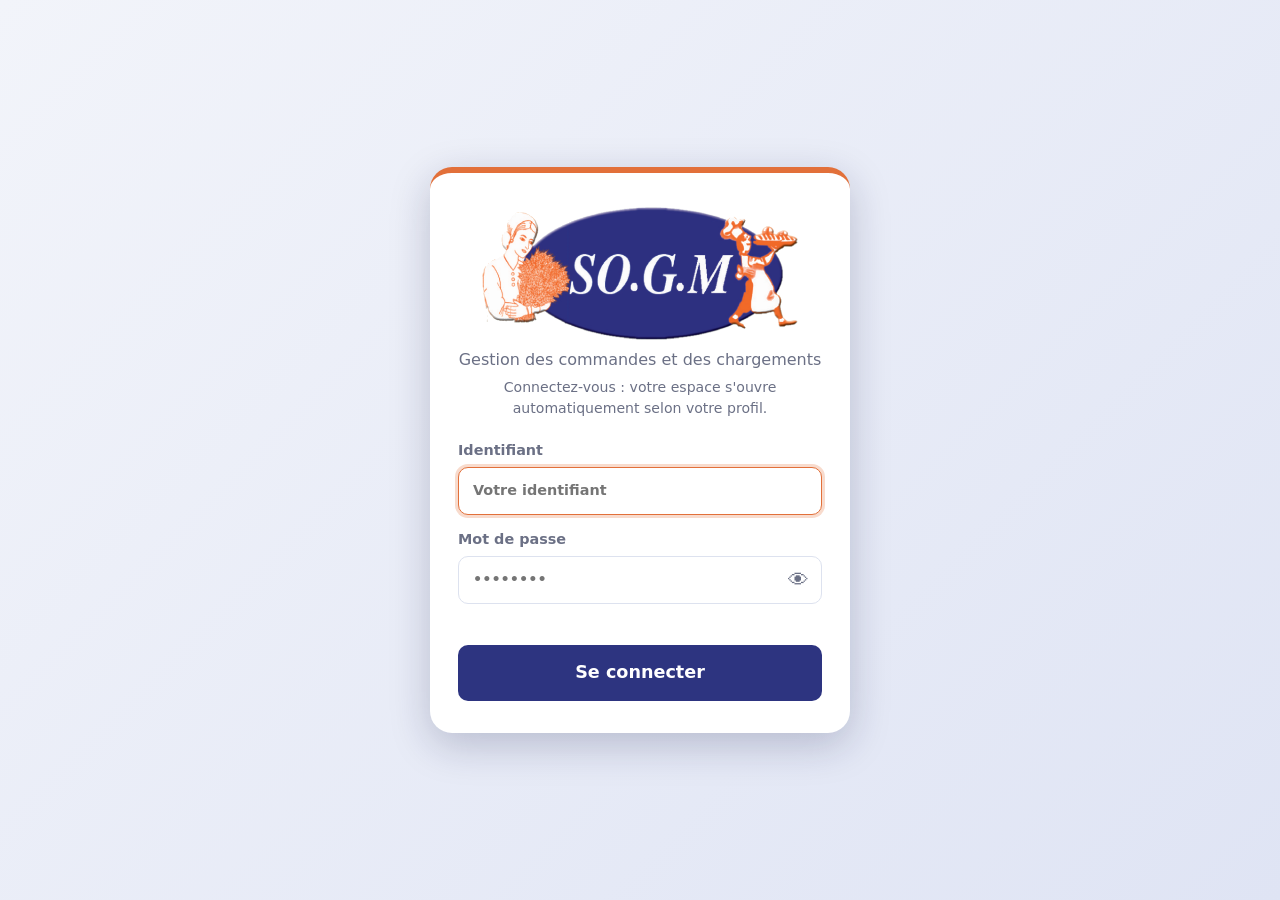
<file: index.html>
<!DOCTYPE html>
<html lang="fr">
<head>
  <meta charset="UTF-8">
  <meta name="viewport" content="width=device-width, initial-scale=1, maximum-scale=1, user-scalable=no">
  <meta name="theme-color" content="#2d3480">
  <meta name="apple-mobile-web-app-capable" content="yes">
  <link rel="manifest" href="manifest.json">
  <title>SOGM — Connexion</title>
  <link rel="icon" type="image/png" href="img/icon-192.png">
  <link rel="apple-touch-icon" href="img/icon-192.png">
  <link rel="stylesheet" href="css/style.css">
</head>
<body class="login-page">
  <main class="login-card">
    <div class="brand">
      <img src="img/logo.png" class="login-logo" alt="SO.G.M">
      <p>Gestion des commandes et des chargements</p>
      <p class="login-hint">Connectez-vous : votre espace s'ouvre automatiquement selon votre profil.</p>
    </div>


    <form id="loginForm" autocomplete="off">
      <label>Identifiant
        <input type="text" id="login" required autofocus autocapitalize="none" placeholder="Votre identifiant">
      </label>
      <label>Mot de passe
        <div class="pwd-wrap">
          <input type="password" id="pwd" required placeholder="••••••••">
          <button type="button" class="icon-btn" id="togglePwd" aria-label="Afficher le mot de passe">👁</button>
        </div>
      </label>
      <p class="error" id="loginError"></p>
      <button type="submit" class="btn btn-primary btn-block btn-lg">Se connecter</button>
    </form>

    
  </main>

  <script src="js/store.js"></script>
  <script src="js/auth.js"></script>
</body>
</html>
</file>
<file: css/style.css>
/* =========================================================
   SOGM - Gestion des commandes — feuille de style (CSS3)
   ========================================================= */
:root {
  --brand: #2d3480;
  --brand-dark: #1f2460;
  --brand-light: #e2703a;
  --accent: #e2703a;        /* orange SOGM */
  --accent-dark: #c4571f;
  --wheat: #fdebe0;
  --bg: #f2f4fa;
  --card: #ffffff;
  --text: #1d2133;
  --muted: #6b7085;
  --border: #dde2ef;
  --ok: #2e7d4f;
  --warn: #c98a12;
  --danger: #c0392b;
  --info: #2a6fb0;
  --radius: 14px;
  --shadow: 0 2px 10px rgba(20, 25, 70, .08);
  --shadow-lg: 0 12px 40px rgba(20, 25, 70, .22);
  --tap: 48px;
}

* { box-sizing: border-box; -webkit-tap-highlight-color: transparent; }
html, body { margin: 0; padding: 0; }
body {
  font-family: "Segoe UI", system-ui, -apple-system, Roboto, Arial, sans-serif;
  background: var(--bg); color: var(--text); font-size: 16px; line-height: 1.45;
}
body.no-scroll { overflow: hidden; }
h1, h2, h3, h4 { margin: 0 0 .4em; line-height: 1.2; }
img { max-width: 100%; display: block; }
.muted { color: var(--muted); }
.small { font-size: .85rem; }
.text-danger { color: var(--danger) !important; }
.r { text-align: right; }
.empty { text-align: center; color: var(--muted); padding: 40px 10px; }
.spacer { flex: 1; }

/* ---------- Champs ---------- */
input, select, textarea {
  font: inherit; width: 100%; padding: 12px 14px; min-height: var(--tap);
  border: 1.5px solid var(--border); border-radius: 10px; background: #fff; color: var(--text);
  transition: border-color .15s, box-shadow .15s;
}
input:focus, select:focus, textarea:focus { outline: none; border-color: var(--brand-light); box-shadow: 0 0 0 3px rgba(226, 112, 58, .25); }
label { display: block; font-size: .9rem; font-weight: 600; color: var(--muted); }
label > input, label > select, label > textarea, label > .pwd-wrap { margin-top: 6px; }
label.inline { display: flex; align-items: center; gap: 6px; white-space: nowrap; }
label.inline input { margin: 0; }
label.check { display: flex; align-items: center; gap: 10px; color: var(--text); }
label.check input { width: 22px; height: 22px; min-height: 0; margin: 0; accent-color: var(--brand); }

/* ---------- Boutons ---------- */
.btn {
  display: inline-flex; align-items: center; justify-content: center; gap: 6px;
  min-height: var(--tap); padding: 10px 18px; border-radius: 10px; border: 1.5px solid transparent;
  font: inherit; font-weight: 600; cursor: pointer; text-decoration: none; user-select: none;
  transition: transform .08s, background .15s, opacity .15s;
}
.btn:active { transform: scale(.97); }
.btn:disabled { opacity: .45; cursor: not-allowed; transform: none; }
.btn-primary { background: var(--brand); color: #fff; }
.btn-primary:hover:not(:disabled) { background: var(--brand-dark); }
.btn-secondary { background: var(--wheat); color: var(--brand-dark); border-color: var(--brand-light); }
.btn-light { background: #fff; color: var(--text); border-color: var(--border); }
.btn-light:hover { background: #f5f7fc; }
.btn-danger { background: var(--danger); color: #fff; }
.btn-sm { min-height: 38px; padding: 6px 12px; font-size: .9rem; }
.btn-lg { min-height: 56px; font-size: 1.1rem; padding: 12px 24px; }
.btn-block { width: 100%; }
.btn-row { display: flex; flex-wrap: wrap; gap: 10px; }
.icon-btn {
  background: none; border: none; font-size: 1.3rem; cursor: pointer; min-width: 40px; min-height: 40px;
  border-radius: 8px; color: inherit;
}
.icon-btn:hover { background: rgba(0, 0, 0, .05); }

/* ---------- Badges statuts ---------- */
.badge { display: inline-block; padding: 4px 10px; border-radius: 999px; font-size: .8rem; font-weight: 700; white-space: nowrap; }
.st-attente { background: #fff3d6; color: #8a5d00; }
.st-validee { background: #dcebfb; color: #1d4f80; }
.st-livree  { background: #dcf3e4; color: #1f6339; }
.st-annulee { background: #f8dcd9; color: #8b2419; }
.st-chargement { background: #ece0fb; color: #5a2d91; }
.st-chargee { background: #d6f2f2; color: #11605f; }
/* Paiements */
.pay-ok     { background: #dcf3e4; color: #1f6339; }
.pay-part   { background: #fde3d3; color: #a5461a; }
.pay-credit { background: #f8dcd9; color: #8b2419; }
.pay-over   { background: #dcebfb; color: #1d4f80; }
.mode-especes { background: #e7f6ec; color: #1f6339; }
.mode-cheque  { background: #e8ebf7; color: var(--brand); }
.text-ok { color: var(--ok) !important; }
.text-accent { color: var(--accent-dark) !important; }
.mode-virement { background: #e3f1fb; color: #1d5a80; }
.mode-effet { background: #f3e8fb; color: #5a2d91; }
.mode-avance { background: #fde3d3; color: #a5461a; }
.btn-accent { background: var(--accent); color: #fff; }
.btn-accent:hover:not(:disabled) { background: var(--accent-dark); }

/* =========================================================
   CONNEXION
   ========================================================= */
.login-page {
  min-height: 100vh; display: grid; place-items: center; padding: 20px;
  background: linear-gradient(135deg, #f2f4fa 0%, #dfe4f4 100%);
}
.login-card {
  border-top: 6px solid var(--accent);
  width: 100%; max-width: 420px; background: var(--card); border-radius: 22px; padding: 32px 28px;
  box-shadow: var(--shadow-lg); animation: rise .4s ease-out;
}
@keyframes rise { from { opacity: 0; transform: translateY(16px); } to { opacity: 1; transform: none; } }
.brand { text-align: center; margin-bottom: 22px; }
.login-hint { font-size: .88rem; color: var(--muted); margin-top: 6px !important; }
.login-logo { width: 100%; max-width: 320px; margin: 0 auto 6px; }
.brand p { color: var(--muted); margin: 4px 0 0; }
.role-switch { display: grid; grid-template-columns: 1fr 1fr; gap: 6px; background: var(--wheat); padding: 5px; border-radius: 12px; margin-bottom: 20px; }
.role-btn { border: none; background: transparent; min-height: var(--tap); border-radius: 9px; font: inherit; font-weight: 600; color: var(--brand-dark); cursor: pointer; }
.role-btn.active { background: #fff; box-shadow: var(--shadow); }
#loginForm label { margin-bottom: 14px; }
.pwd-wrap { position: relative; }
.pwd-wrap input { padding-right: 50px; }
.pwd-wrap .icon-btn { position: absolute; right: 4px; top: 50%; transform: translateY(-50%); }
.error { color: var(--danger); min-height: 1.2em; margin: 4px 0 10px; font-size: .9rem; }
.hint { margin-top: 20px; text-align: center; font-size: .85rem; color: var(--muted); background: #f5f7fc; padding: 10px; border-radius: 10px; }

/* =========================================================
   ESPACE COMMERCIAL (tactile)
   ========================================================= */
.com-page { padding-bottom: 30px; }
.topbar {
  position: sticky; top: 0; z-index: 20; display: flex; align-items: center; gap: 12px; flex-wrap: wrap;
  background: var(--brand); color: #fff; padding: 8px 16px; box-shadow: var(--shadow); border-bottom: 4px solid var(--accent);
}
.topbar .muted { color: #c9cdec; }
.tb-left { display: flex; align-items: center; gap: 6px; font-size: 1.1rem; }
.tb-logo { height: 42px; width: auto; background: #fff; border-radius: 10px; padding: 3px 8px; margin-right: 6px; box-shadow: 0 1px 4px rgba(0, 0, 0, .2); }
.tabs { display: flex; gap: 6px; flex: 1; justify-content: safe center; overflow-x: auto; scrollbar-width: none; }
.tabs::-webkit-scrollbar { display: none; }
.tab { white-space: nowrap; flex: none; border: none; background: rgba(255, 255, 255, .12); color: #fff; font: inherit; font-weight: 600; padding: 10px 16px; min-height: 44px; border-radius: 10px; cursor: pointer; }
.tab.active { background: #fff; color: var(--brand-dark); }
.view { display: none; padding: 16px; max-width: 1300px; margin: 0 auto; }
.view.active { display: block; animation: fade .2s; }
@keyframes fade { from { opacity: 0; } to { opacity: 1; } }

.client-bar { display: flex; gap: 10px; align-items: flex-end; flex-wrap: wrap; background: var(--card); padding: 14px; border-radius: var(--radius); box-shadow: var(--shadow); margin-bottom: 14px; }
.client-select { flex: 1; min-width: 220px; }
.filters { display: flex; flex-direction: column; gap: 10px; margin-bottom: 14px; }
.chips { display: flex; gap: 8px; overflow-x: auto; padding-bottom: 4px; scrollbar-width: none; }
.chips::-webkit-scrollbar { display: none; }
.chip { flex: none; border: 1.5px solid var(--border); background: #fff; padding: 8px 18px; min-height: 42px; border-radius: 999px; font: inherit; font-weight: 600; cursor: pointer; color: var(--text); }
.chip.active { background: var(--brand); color: #fff; border-color: var(--brand); }

.product-grid { display: grid; grid-template-columns: repeat(auto-fill, minmax(200px, 1fr)); gap: 14px; }
/* Carte produit : un seul toucher ouvre le pavé de quantité */
.p-card {
  background: var(--card); border-radius: var(--radius); box-shadow: var(--shadow); overflow: hidden;
  display: flex; flex-direction: column; border: 3px solid transparent; padding: 0; text-align: left;
  font: inherit; color: inherit; cursor: pointer; touch-action: manipulation; transition: border-color .15s, transform .08s;
}
.p-card:active { transform: scale(.97); }
.p-card.in-cart { border-color: var(--accent); background: #fff5ef; }
.p-img { position: relative; aspect-ratio: 4 / 3; background: var(--wheat); }
.p-img img { width: 100%; height: 100%; object-fit: cover; }
.p-rank { position: absolute; top: 8px; left: 8px; background: rgba(47, 37, 24, .85); color: #ff9f66; font-weight: 800; font-size: .85rem; padding: 3px 9px; border-radius: 999px; }
.p-qty-badge {
  position: absolute; right: 8px; bottom: 8px; background: var(--accent); color: #fff; font-weight: 800; font-size: 1rem;
  padding: 6px 12px; border-radius: 999px; box-shadow: 0 2px 8px rgba(0, 0, 0, .3); animation: pop .2s;
}
@keyframes pop { from { transform: scale(.4); } to { transform: scale(1); } }
.p-info { padding: 10px 12px 12px; flex: 1; display: flex; flex-direction: column; gap: 6px; align-items: flex-start; }
.p-name { font-size: 1.2rem; font-weight: 800; line-height: 1.2; color: var(--text); }
.p-meta { display: flex; justify-content: space-between; align-items: baseline; width: 100%; }
.p-price { font-weight: 800; color: var(--brand-dark); font-size: 1.05rem; }

/* Étiquette du sac : toujours bien visible */
.sac-tag {
  display: inline-flex; align-items: center; gap: 4px; background: #1f2460; color: #ff9f66;
  font-weight: 800; font-size: .95rem; letter-spacing: .3px; padding: 4px 10px; border-radius: 8px; white-space: nowrap;
}
.sac-tag::before { content: "🛍"; font-size: .9em; }
.sac-tag-lg { font-size: 1.2rem; padding: 6px 14px; margin: 6px 0; }

/* Panneau de la commande en cours, en haut */
.com-page .view { padding-top: 12px; }
.order-panel {
  position: sticky; top: 66px; z-index: 15; background: var(--card); border-radius: var(--radius);
  box-shadow: 0 6px 20px rgba(20, 25, 70, .15); margin-bottom: 16px; border: 2px solid var(--border); overflow: hidden;
}
.order-panel.has-items { border-color: var(--brand-light); }
.order-panel .client-bar { box-shadow: none; margin: 0; border-radius: 0; border-bottom: 1px solid var(--border); padding: 12px 14px; }
.order-lines-head, .order-line { display: grid; grid-template-columns: 1fr auto 70px 120px 44px; gap: 10px; align-items: center; }
.order-lines-head { padding: 8px 14px; background: #f5f7fc; color: var(--muted); font-size: .78rem; font-weight: 700; text-transform: uppercase; letter-spacing: .4px; }
.order-lines { max-height: 30vh; overflow-y: auto; }
.order-line { padding: 8px 14px; border-bottom: 1px solid var(--border); cursor: pointer; transition: background .3s; min-height: 56px; }
.order-line:active { background: var(--wheat); }
.order-line.flash { background: #fff1c9; }
.ol-name { font-weight: 800; font-size: 1.1rem; display: flex; align-items: center; gap: 10px; }
.ol-num { flex: none; width: 28px; height: 28px; border-radius: 50%; background: var(--wheat); color: var(--brand-dark); font-size: .85rem; display: grid; place-items: center; }
.ol-qty { font-size: 1.35rem; font-weight: 800; color: var(--brand-dark); }
.ol-amount { font-weight: 600; }
.order-empty { padding: 18px 14px; text-align: center; color: var(--muted); font-style: italic; }
.order-foot { display: flex; align-items: center; gap: 10px; padding: 10px 14px; background: #f5f7fc; flex-wrap: wrap; }
.order-total { flex: 1; color: var(--muted); font-weight: 600; display: flex; align-items: baseline; gap: 6px; flex-wrap: wrap; }
.order-total b { margin-left: auto; font-size: 1.4rem; color: var(--brand-dark); }

/* Client obligatoire */
.client-hint { background: #fff3d6; color: #8a5d00; border: 1.5px solid #f0cf7a; border-radius: 12px; padding: 14px 16px; font-weight: 700; text-align: center; margin-bottom: 14px; }
.client-hint[hidden] { display: none; }
.need-client .product-grid, .need-client .filters { opacity: .4; filter: grayscale(.6); }
.need-client .p-card { cursor: not-allowed; }
.need-client .order-panel .client-select select { border-color: var(--warn); box-shadow: 0 0 0 3px rgba(201, 138, 18, .25); }
.shake { animation: shake .5s; }
@keyframes shake { 0%, 100% { transform: none; } 20%, 60% { transform: translateX(-8px); } 40%, 80% { transform: translateX(8px); } }
.price-info { grid-column: 1 / -1; font-size: .92rem; color: var(--muted); background: #f5f7fc; border-radius: 10px; padding: 8px 12px; text-align: center; }
.price-info b { color: var(--brand-dark); }

/* Produit indisponible */
.p-card.unavailable { opacity: .55; filter: grayscale(.8); cursor: not-allowed; }
.p-unavailable { position: absolute; inset: auto 0 0 0; background: rgba(192, 57, 43, .92); color: #fff; text-align: center; font-weight: 800; padding: 6px; letter-spacing: .5px; text-transform: uppercase; font-size: .85rem; }
.check-row { display: flex; gap: 24px; flex-wrap: wrap; }
.check-warn { color: var(--danger) !important; }
.check-warn input { accent-color: var(--danger) !important; }

/* Pavé numérique */
.modal-pad { max-width: 440px; }
.pad-product { display: flex; gap: 14px; align-items: center; margin-bottom: 12px; }
.pad-product img { width: 96px; height: 96px; object-fit: cover; border-radius: 12px; flex: none; }
.pad-name { font-size: 1.45rem; font-weight: 800; line-height: 1.15; }
.pad-form { display: grid; grid-template-columns: 1fr 1fr; gap: 14px; }
.pad-form label { color: var(--brand-dark); font-size: 1rem; }
.pad-input { font-size: 2rem; font-weight: 800; text-align: center; min-height: 72px; padding: 8px; font-variant-numeric: tabular-nums; -moz-appearance: textfield; }
.pad-input::-webkit-outer-spin-button, .pad-input::-webkit-inner-spin-button { -webkit-appearance: none; margin: 0; }
.pad-amount { grid-column: 1 / -1; text-align: center; background: #1f2460; color: #fff; border-radius: 12px; padding: 12px; font-size: 1.1rem; }
.pad-amount b { color: #ff9f66; font-size: 1.4rem; }

.recap-client { padding: 10px 14px; background: var(--wheat); border-radius: 10px; margin-bottom: 12px; }
.recap-lines { display: flex; flex-direction: column; gap: 8px; max-height: 40vh; overflow-y: auto; }
.recap-line { display: flex; align-items: center; gap: 12px; padding: 8px; border: 1px solid var(--border); border-radius: 10px; }
.recap-line img { width: 56px; height: 56px; object-fit: cover; border-radius: 8px; }
.rl-info { flex: 1; }
.recap-total { text-align: right; font-size: 1.3rem; margin: 14px 0; }
.recap-total b { color: var(--brand-dark); }
.success-box { text-align: center; padding: 10px; }
.big-check { width: 84px; height: 84px; margin: 0 auto 12px; border-radius: 50%; background: #dcf3e4; color: var(--ok); font-size: 3rem; display: grid; place-items: center; animation: pop .3s; }

.list-head { display: flex; justify-content: space-between; align-items: center; gap: 10px; margin-bottom: 14px; flex-wrap: wrap; }
.list-head select { width: auto; }
.order-cards { display: grid; grid-template-columns: repeat(auto-fill, minmax(280px, 1fr)); gap: 12px; }
.o-card { background: var(--card); padding: 14px 16px; border-radius: var(--radius); box-shadow: var(--shadow); cursor: pointer; display: flex; flex-direction: column; gap: 6px; }
.o-card:active { transform: scale(.99); }
.o-top, .o-bottom { display: flex; justify-content: space-between; align-items: center; gap: 8px; }

/* =========================================================
   ESPACE ADMINISTRATEUR
   ========================================================= */
.admin-page { display: flex; min-height: 100vh; }
.sidebar {
  width: 250px; flex: none; background: #1f2460; color: #e3e6f6; display: flex; flex-direction: column;
  position: sticky; top: 0; height: 100vh;
}
.sb-brand { padding: 16px; color: #fff; border-bottom: 1px solid rgba(255, 255, 255, .08); text-align: center; }
.sb-logo { width: 100%; background: #fff; border-radius: 12px; padding: 6px 10px; }
.sb-brand small { display: block; margin-top: 8px; font-size: .75rem; font-weight: 400; color: #b4b9e2; letter-spacing: 1px; text-transform: uppercase; }
.sidebar nav { flex: 1; padding: 12px 10px; display: flex; flex-direction: column; gap: 2px; }
.sidebar nav a { display: flex; align-items: center; gap: 8px; padding: 12px 14px; border-radius: 10px; color: inherit; text-decoration: none; font-weight: 500; }
.sidebar nav a:hover { background: rgba(255, 255, 255, .06); }
.sidebar nav a.active { background: var(--accent); color: #fff; }
.pill { margin-left: auto; background: var(--accent); color: #fff; font-size: .75rem; font-weight: 800; border-radius: 999px; padding: 1px 8px; }
.pill:empty { display: none; }
.sb-user { padding: 16px; border-top: 1px solid rgba(255, 255, 255, .08); display: flex; flex-direction: column; gap: 10px; }
.sb-overlay { display: none; }

.main { flex: 1; min-width: 0; display: flex; flex-direction: column; }
.admin-top { display: flex; align-items: center; gap: 12px; padding: 16px 24px; background: #fff; border-bottom: 3px solid var(--accent); position: sticky; top: 0; z-index: 10; }
.admin-top h2 { margin: 0; flex: 1; font-size: 1.35rem; }
.menu-btn { display: none; }
.content { padding: 24px; }

.kpis { display: grid; grid-template-columns: repeat(auto-fit, minmax(170px, 1fr)); gap: 16px; margin-bottom: 20px; }
.kpi { background: #fff; border-radius: var(--radius); padding: 18px; box-shadow: var(--shadow); border-left: 5px solid var(--brand-light); }
.kpi span { color: var(--muted); font-size: .88rem; display: block; }
.kpi b { font-size: 1.45rem; color: var(--brand-dark); }
.kpi-warn { border-left-color: var(--warn); }
.kpi-danger { border-left-color: var(--danger); }
.dash-grid { display: grid; grid-template-columns: 1.4fr 1fr; gap: 20px; }
.panel { background: #fff; border-radius: var(--radius); padding: 18px; box-shadow: var(--shadow); margin-bottom: 20px; }
.panel h3 { font-size: 1.05rem; color: var(--brand-dark); }
.bar-row { display: grid; grid-template-columns: 1fr 2fr 50px; gap: 10px; align-items: center; margin: 8px 0; font-size: .92rem; }
.bar { background: var(--wheat); height: 12px; border-radius: 6px; overflow: hidden; }
.bar div { height: 100%; background: linear-gradient(90deg, var(--brand-light), var(--brand)); border-radius: 6px; transition: width .5s; }
.bar-row b { text-align: right; }
.alert-row { padding: 8px 12px; background: #fdf0ee; border-radius: 8px; margin: 6px 0; font-size: .92rem; }

.toolbar { display: flex; gap: 10px; flex-wrap: wrap; margin-bottom: 16px; align-items: center; }
.toolbar input[type=search] { flex: 1; min-width: 220px; }
.toolbar select { width: auto; }
.toolbar input[type=date] { width: auto; }

.table-wrap { overflow-x: auto; }
.table { width: 100%; border-collapse: collapse; font-size: .94rem; }
.table th, .table td { padding: 10px 12px; border-bottom: 1px solid var(--border); text-align: left; vertical-align: middle; }
.table th.r, .table td.r { text-align: right; white-space: nowrap; }
.table thead th { background: #f5f7fc; color: var(--muted); font-weight: 700; font-size: .82rem; text-transform: uppercase; letter-spacing: .4px; }
.table tfoot th { background: #f5f7fc; }
.table tbody tr:hover { background: #f8f9fd; }
.table tr.clickable { cursor: pointer; }
.table .actions { white-space: nowrap; text-align: right; }
.table .actions .btn { margin-left: 4px; }
.thumb { width: 46px; height: 46px; object-fit: cover; border-radius: 8px; }

.admin-products { display: grid; grid-template-columns: repeat(auto-fill, minmax(260px, 1fr)); gap: 16px; }
.ap-card { background: #fff; border-radius: var(--radius); overflow: hidden; box-shadow: var(--shadow); display: flex; flex-direction: column; }
.ap-card.inactive { opacity: .6; }
.ap-card > img { width: 100%; aspect-ratio: 16 / 10; object-fit: cover; background: var(--wheat); }
.ap-body { padding: 12px 14px; display: flex; flex-direction: column; gap: 6px; flex: 1; }
.ap-title { display: flex; justify-content: space-between; gap: 6px; align-items: center; }
.ap-meta { display: flex; justify-content: space-between; }
.ap-actions { display: flex; gap: 6px; margin-top: auto; padding-top: 6px; }
.ap-actions .btn { flex: 1; }
.ap-actions .btn:last-child { flex: none; }

.product-form { display: grid; grid-template-columns: 260px 1fr; gap: 20px; }
.photo-zone img { width: 100%; aspect-ratio: 4 / 3; object-fit: cover; border-radius: 12px; border: 2px dashed var(--border); background: var(--wheat); }
.photo-btns { display: flex; flex-direction: column; gap: 6px; margin-top: 10px; }
.photo-btns .btn { width: 100%; }

.detail-head { display: grid; grid-template-columns: repeat(3, 1fr); gap: 12px; background: #f5f7fc; padding: 12px; border-radius: 10px; margin-bottom: 14px; }
.history { padding-left: 18px; font-size: .9rem; }
details summary { cursor: pointer; font-weight: 600; margin-top: 10px; color: var(--brand-dark); }
.danger-zone { border: 1.5px solid #f1c8c2; }

/* ---------- Formulaires en grille ---------- */
.form-grid { display: grid; grid-template-columns: 1fr 1fr; gap: 14px; }
.form-grid .full { grid-column: 1 / -1; }

/* ---------- Modale ---------- */
.modal-backdrop {
  position: fixed; inset: 0; z-index: 100; background: rgba(15, 18, 50, .55);
  display: flex; align-items: center; justify-content: center; padding: 16px; animation: fade .15s;
}
.modal {
  background: #fff; border-radius: 18px; width: 100%; max-width: 520px; max-height: 92vh;
  display: flex; flex-direction: column; box-shadow: var(--shadow-lg); animation: rise .2s;
}
.modal-wide { max-width: 860px; }
.modal-head { display: flex; align-items: center; justify-content: space-between; padding: 14px 18px; border-bottom: 1px solid var(--border); }
.modal-head h3 { margin: 0; font-size: 1.15rem; }
.modal-body { padding: 18px; overflow-y: auto; }
.modal-foot { display: flex; gap: 10px; justify-content: flex-end; flex-wrap: wrap; padding: 14px 18px; border-top: 1px solid var(--border); }

/* ---------- Notifications ---------- */
#toasts { position: fixed; top: 16px; left: 50%; transform: translateX(-50%); z-index: 200; display: flex; flex-direction: column; gap: 8px; align-items: center; pointer-events: none; }
.toast { background: #1f2460; color: #fff; padding: 12px 20px; border-radius: 12px; box-shadow: var(--shadow-lg); font-weight: 600; transition: opacity .4s, transform .4s; animation: rise .25s; }
.toast-ok { background: var(--ok); }
.toast-error { background: var(--danger); }
.toast.hide { opacity: 0; transform: translateY(-10px); }

/* =========================================================
   VENDEUR & OPÉRATEUR DE CHARGEMENT
   ========================================================= */
.tab-count { display: inline-block; min-width: 22px; padding: 0 6px; margin-left: 4px; border-radius: 999px; background: var(--accent); color: #fff; font-size: .8rem; line-height: 22px; text-align: center; }
.tab-count:empty { display: none; }
.list-search { width: auto; min-width: 220px; }
.o-client { font-weight: 700; font-size: 1.05rem; }
.o-lines { display: flex; flex-direction: column; gap: 4px; font-size: .92rem; padding: 6px 0; border-top: 1px dashed var(--border); border-bottom: 1px dashed var(--border); }
.sac-tag-sm { font-size: .75rem; padding: 2px 7px; }
.sac-tag-sm::before { display: none; }
.qte-edit { width: 100px; text-align: right; font-weight: 800; font-size: 1.1rem; min-height: 44px; padding: 6px 10px; display: inline-block; }
.plate {
  display: inline-block; font-family: "Courier New", monospace; font-weight: 800; letter-spacing: 1.5px; font-size: 1.05rem;
  background: #fff; color: #111; border: 2.5px solid #111; border-radius: 6px; padding: 2px 10px; white-space: nowrap;
}
.note-box { background: #f5f7fc; border-left: 4px solid var(--brand-light); padding: 10px 12px; border-radius: 6px; }
.sec-title { margin: 22px 0 10px; color: var(--brand-dark); font-size: 1.05rem; border-bottom: 2px solid var(--wheat); padding-bottom: 6px; }
/* Chargement direct : date, client et camion obligatoires */
.direct-bar { display: grid; grid-template-columns: 180px 1fr 230px; gap: 10px; align-items: end; }
.direct-bar #dTruck { text-transform: uppercase; font-family: "Courier New", monospace; font-weight: 800; letter-spacing: 1px; }
.missing { border-color: var(--warn) !important; box-shadow: 0 0 0 3px rgba(201, 138, 18, .22) !important; background: #fff5ef; }

.chg-cards { display: grid; grid-template-columns: repeat(auto-fill, minmax(320px, 1fr)); gap: 14px; }
.chg-card { background: #fff; border-radius: var(--radius); box-shadow: var(--shadow); padding: 16px; display: flex; flex-direction: column; gap: 8px; cursor: pointer; border-left: 6px solid var(--brand-light); }
.chg-card:active { transform: scale(.99); }
.chg-top { display: flex; justify-content: space-between; align-items: center; }
.chg-top .plate { font-size: 1.35rem; }
.chg-driver a { color: var(--info); }
.chg-lines { list-style: none; margin: 0; padding: 8px 0; border-top: 1px dashed var(--border); border-bottom: 1px dashed var(--border); display: flex; flex-direction: column; gap: 6px; }
.chg-lines li { display: flex; justify-content: space-between; align-items: center; gap: 8px; }
.chg-lines b { font-size: 1.2rem; color: var(--brand-dark); }

.truck-banner { display: grid; grid-template-columns: auto 1fr 1fr; gap: 14px; align-items: center; background: #1f2460; color: #fff; padding: 12px 14px; border-radius: 12px; margin-bottom: 12px; }
.truck-banner .plate { font-size: 1.4rem; }
.truck-banner .muted { color: #b4b9e2; }
.load-lines { display: flex; flex-direction: column; gap: 10px; }
.load-line { display: grid; grid-template-columns: 60px 64px 1fr 120px; gap: 12px; align-items: center; padding: 10px; border: 2px solid var(--border); border-radius: 12px; transition: background .2s, border-color .2s; }
.load-line img { width: 64px; height: 64px; object-fit: cover; border-radius: 8px; }
.load-check { width: 56px; height: 56px; border-radius: 50%; border: 3px solid var(--border); background: #fff; color: transparent; font-size: 1.8rem; font-weight: 900; cursor: pointer; touch-action: manipulation; }
.load-line.done { background: #eefaf2; border-color: var(--ok); }
.load-line.done .load-check { background: var(--ok); border-color: var(--ok); color: #fff; }
.load-line.diff input { border-color: var(--warn); background: #fff8e6; }
.ll-qty input { font-size: 1.4rem; font-weight: 800; text-align: center; }
.load-progress { margin-top: 14px; display: flex; flex-direction: column; gap: 6px; font-weight: 700; }
.load-progress .bar { height: 12px; }
.load-progress .bar div { background: linear-gradient(90deg, #5fbf85, var(--ok)); }

/* ---------- Paiements ---------- */
.pay-summary { display: grid; grid-template-columns: repeat(3, 1fr); gap: 10px; margin: 10px 0 14px; }
.pay-summary > div { background: #f5f7fc; border-radius: 12px; padding: 10px 14px; border-left: 5px solid var(--brand); }
.pay-summary span { display: block; font-size: .82rem; color: var(--muted); font-weight: 600; }
.pay-summary b { font-size: 1.25rem; }
.pay-summary .due { border-left-color: var(--accent); background: #fff3ec; }
.pay-summary .due b { color: var(--accent-dark); }
.pay-summary .ok { border-left-color: var(--ok); }
.pay-summary .ok b { color: var(--ok); }
.pay-form { margin-top: 14px; display: flex; flex-direction: column; gap: 12px; }
.mode-switch { display: grid; grid-template-columns: 1fr 1fr; gap: 8px; }
.mode-btn { min-height: 56px; border-radius: 12px; border: 2px solid var(--border); background: #fff; font: inherit; font-weight: 800; font-size: 1.1rem; cursor: pointer; color: var(--text); }
.mode-btn.active { border-color: var(--brand); background: var(--brand); color: #fff; }
.pay-amount-row { display: grid; grid-template-columns: 1fr auto; gap: 10px; align-items: end; }
.pay-amount-row .btn { min-height: 72px; }
.cash-info { background: #e7f6ec; border-radius: 10px; padding: 10px 12px; font-size: .92rem; }
.cash-info.over { background: #fdecea; color: var(--danger); }
.cash-info[hidden], #chequeFields[hidden] { display: none; }
.pay-after { text-align: center; background: var(--brand); color: #fff; border-radius: 12px; padding: 12px; font-size: 1.05rem; }
.pay-after b { font-size: 1.35rem; color: #ffb48a !important; }
.pay-after b.text-ok { color: #8ef0b5 !important; }
.o-pay { display: flex; justify-content: space-between; align-items: center; gap: 8px; padding-top: 6px; border-top: 1px dashed var(--border); font-size: .92rem; }
.credit-total { background: var(--brand); color: #fff; border-radius: var(--radius); padding: 14px 18px; margin-bottom: 14px; font-size: 1.1rem; border-left: 8px solid var(--accent); }
.credit-total b { font-size: 1.4rem; color: #ffb48a; }
.credit-client { background: #fff; border-radius: var(--radius); box-shadow: var(--shadow); margin-bottom: 14px; overflow: hidden; }
.cc-head { display: grid; grid-template-columns: 1fr auto auto; gap: 16px; align-items: center; padding: 12px 16px; background: #f5f7fc; border-bottom: 2px solid var(--accent); }
.cc-head span { color: var(--muted); font-size: .9rem; }
.kpi-accent { border-left-color: var(--accent); }
.row-muted td { opacity: .55; }
/* Chèques / bordereaux */
.cheque-table .ck { width: 44px; text-align: center; }
.cheque-table input[type=checkbox], #ckAll { width: 22px; height: 22px; min-height: 0; accent-color: var(--accent); cursor: pointer; }
.cheque-table tr.selected td { background: #fff3ec; }
.remit-bar { position: sticky; bottom: 0; z-index: 12; display: flex; gap: 14px; align-items: flex-end; flex-wrap: wrap;
  background: #fff; border-radius: var(--radius); box-shadow: 0 -4px 20px rgba(20, 25, 70, .15); padding: 12px 16px; margin: -6px 0 20px; border-top: 4px solid var(--border); }
.remit-bar.active { border-top-color: var(--accent); }
.remit-bar #remitInfo { flex: 1; font-size: 1.05rem; align-self: center; }
.remit-bar label { min-width: 240px; }
.only-open { margin: -4px 0 12px; font-size: .95rem; }
.kpi-sm { font-size: 1.15rem !important; }

@media (max-width: 1280px) {
  .role-page .topbar .muted { display: none; }
  .role-page .tab { padding: 10px 12px; }
}

/* ---------- Barre de recherche (dates / client) ---------- */
.filter-bar { display: flex; flex-wrap: wrap; gap: 10px; align-items: flex-end; background: #fff; border-radius: var(--radius);
  box-shadow: var(--shadow); padding: 12px 14px; margin-bottom: 14px; border-left: 5px solid var(--accent); }
.filter-bar label { font-size: .8rem; display: flex; flex-direction: column; gap: 4px; }
.filter-bar label > input, .filter-bar label > select { margin-top: 0; }
.filter-bar input[type=date] { width: 170px; min-height: 44px; padding: 8px 10px; }
.filter-bar .fb-client { flex: 1; min-width: 200px; }
.filter-bar .fb-text { flex: 1; min-width: 180px; }
.filter-bar select, .filter-bar input[type=search] { min-height: 44px; padding: 8px 10px; }
.fb-quick { display: flex; gap: 6px; }
.fb-quick .btn { min-height: 44px; }
.fb-quick .btn.active { background: var(--brand); color: #fff; border-color: var(--brand); }
.out-note { margin: -4px 0 12px; }
.out-note:not(:empty) { background: #fff3ec; border: 1.5px solid #f6c3a5; color: var(--accent-dark); border-radius: 10px; padding: 8px 12px; display: flex; gap: 10px; align-items: center; flex-wrap: wrap; font-weight: 600; }
.mode-fields[hidden] { display: none !important; }
.mode-fields:not(.form-grid) { background: #f5f7fc; border-radius: 10px; padding: 10px 12px; font-size: .92rem; }
.mode-fields[data-for=especes] { background: #e7f6ec; }
.mode-fields[data-for=avance] { background: #fff3ec; }
.pay-excess:not(:empty) { margin-top: 6px; font-size: .95rem; color: #ffd2b8; }
.pay-excess b { color: #fff !important; font-size: 1.05rem !important; }
.mode-switch { grid-auto-flow: column; }
.mode-btn { font-size: 1rem; padding: 0 6px; }

/* =========================================================
   RESPONSIVE — tablettes et smartphones
   ========================================================= */
@media (max-width: 900px) {
  .dash-grid { grid-template-columns: 1fr; }
  .product-form { grid-template-columns: 1fr; }
  .photo-zone { max-width: 320px; margin: 0 auto; width: 100%; }
  .detail-head { grid-template-columns: 1fr; }

  .sidebar { position: fixed; left: 0; top: 0; bottom: 0; z-index: 50; transform: translateX(-100%); transition: transform .25s; }
  .sb-open .sidebar { transform: none; }
  .sb-open .sb-overlay { display: block; position: fixed; inset: 0; background: rgba(0, 0, 0, .4); z-index: 40; }
  .menu-btn { display: inline-flex; align-items: center; justify-content: center; }
  .content { padding: 16px; }
  .admin-top { padding: 12px 16px; }
}

@media (max-width: 600px) {
  .topbar { padding: 8px 12px; }
  .topbar .muted { display: none; }
  .tabs { order: 3; width: 100%; flex-basis: 100%; }
  .tab { flex: 1 0 auto; padding: 10px 8px; font-size: .92rem; }
  .view { padding: 12px; }
  .product-grid { grid-template-columns: repeat(2, 1fr); gap: 10px; }
  .p-name { font-size: 1.02rem; }
  .sac-tag { font-size: .82rem; padding: 3px 8px; }
  .order-panel { position: static; }
  .order-lines-head { display: none; }
  .order-line { grid-template-columns: 1fr auto 40px; grid-template-areas: "n q d" "s a d"; row-gap: 4px; }
  .order-line > :nth-child(1) { grid-area: n; } .order-line > :nth-child(2) { grid-area: s; }
  .order-line > :nth-child(3) { grid-area: q; } .order-line > :nth-child(4) { grid-area: a; }
  .order-line > :nth-child(5) { grid-area: d; }
  .order-foot .btn-lg { width: 100%; }
  .pad-input { font-size: 1.6rem; min-height: 64px; }
  .client-bar .btn { width: 100%; }
  .form-grid { grid-template-columns: 1fr; }
  .modal-backdrop { padding: 0; align-items: flex-end; }
  .modal { border-radius: 18px 18px 0 0; max-height: 94vh; }
  .modal-foot .btn { flex: 1; }
  .admin-top h2 { font-size: 1.1rem; }
  .toolbar label.inline { flex: 1; }
  .direct-bar { grid-template-columns: 1fr; }
  .pay-summary { grid-template-columns: 1fr; }
  .mode-switch { grid-auto-flow: row; grid-template-columns: 1fr 1fr !important; }
  .filter-bar input[type=date] { width: 100%; }
  .filter-bar > label { flex: 1 1 45%; }
  .fb-quick { width: 100%; } .fb-quick .btn { flex: 1; }
  .cc-head { grid-template-columns: 1fr auto; }
  .cc-head span { display: none; }
  .chg-cards { grid-template-columns: 1fr; }
  .truck-banner { grid-template-columns: 1fr; }
  .truck-banner .r { text-align: left; }
  .load-line { grid-template-columns: 56px 1fr; }
  .load-line img { display: none; }
  .ll-qty { grid-column: 1 / -1; }
  .list-search { width: 100%; }
  .tab { font-size: .8rem; }
}

/* Tablette en paysage : plus de colonnes */
@media (min-width: 1024px) and (pointer: coarse) {
  .product-grid { grid-template-columns: repeat(auto-fill, minmax(220px, 1fr)); }
}

@media print {
  .sidebar, .admin-top, .topbar { display: none !important; }
}
.table td:first-child b, .pay-table td b { white-space: nowrap; }
</file>
